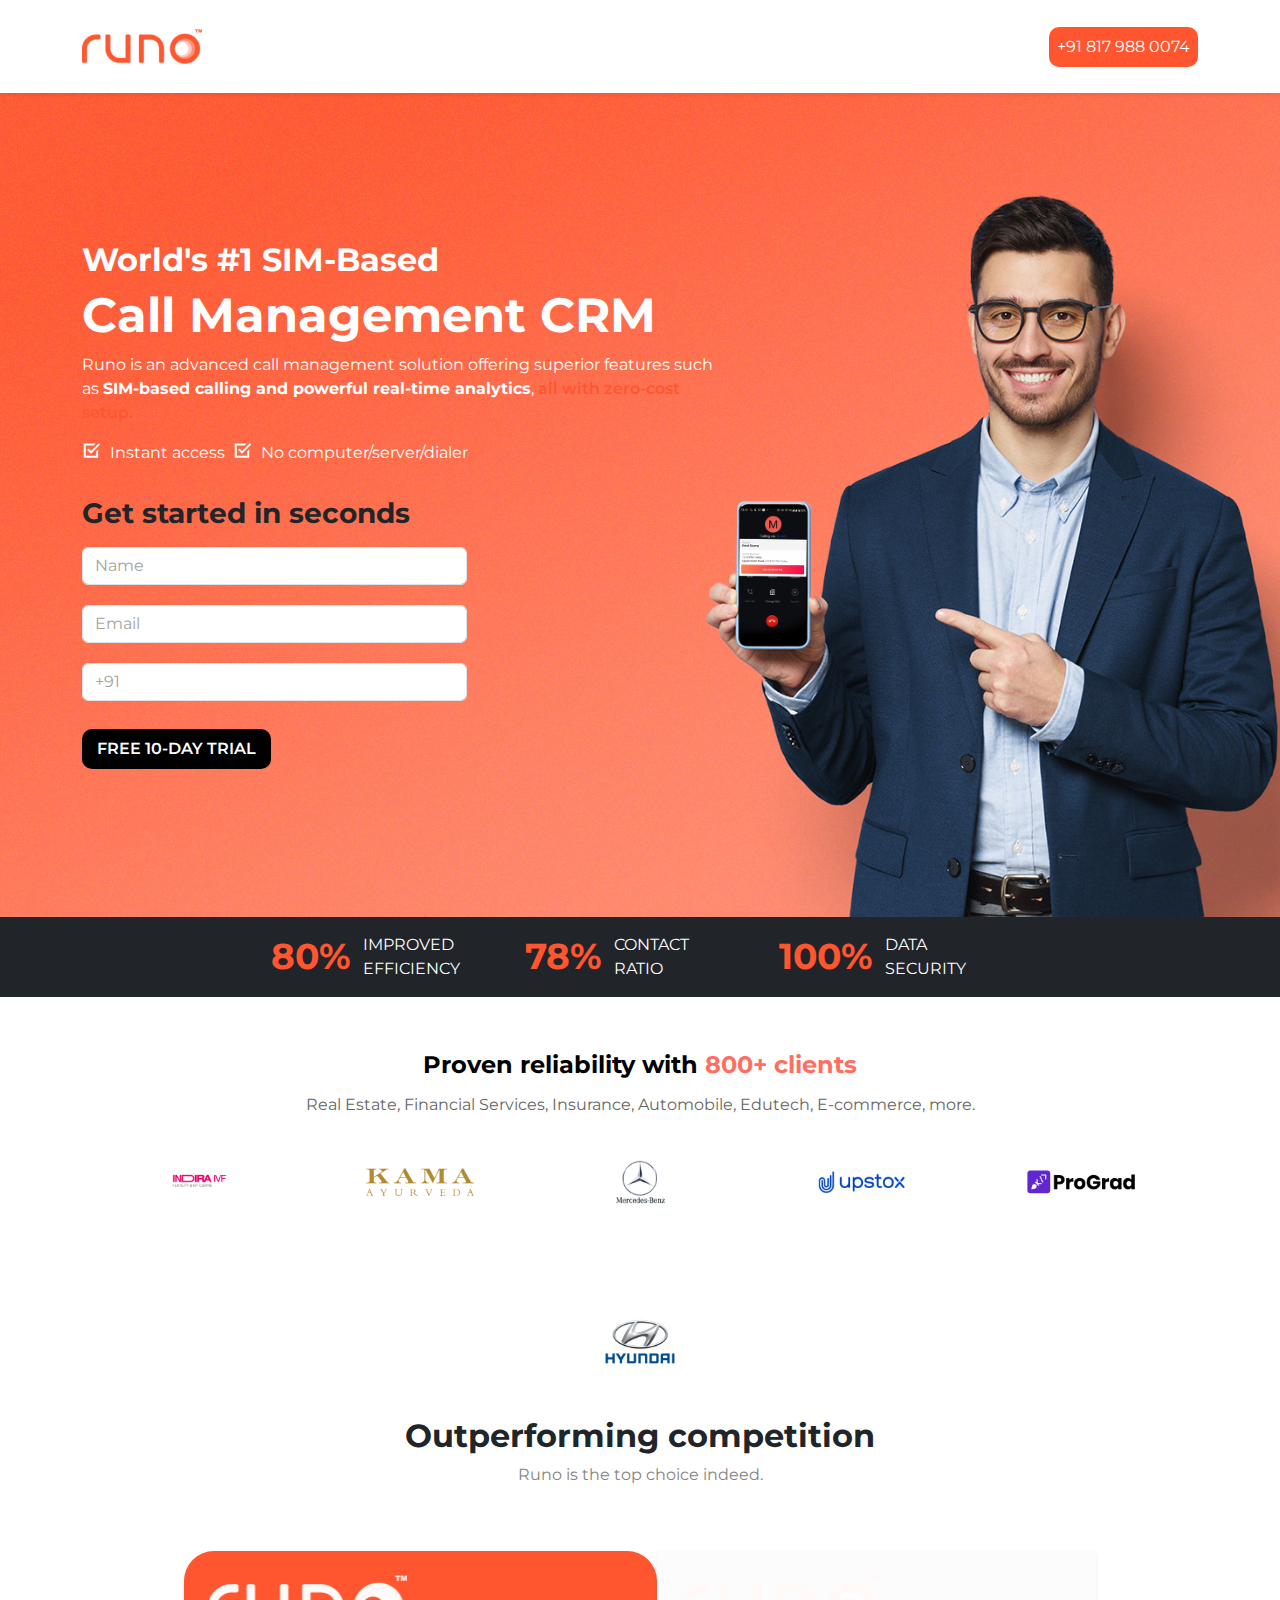
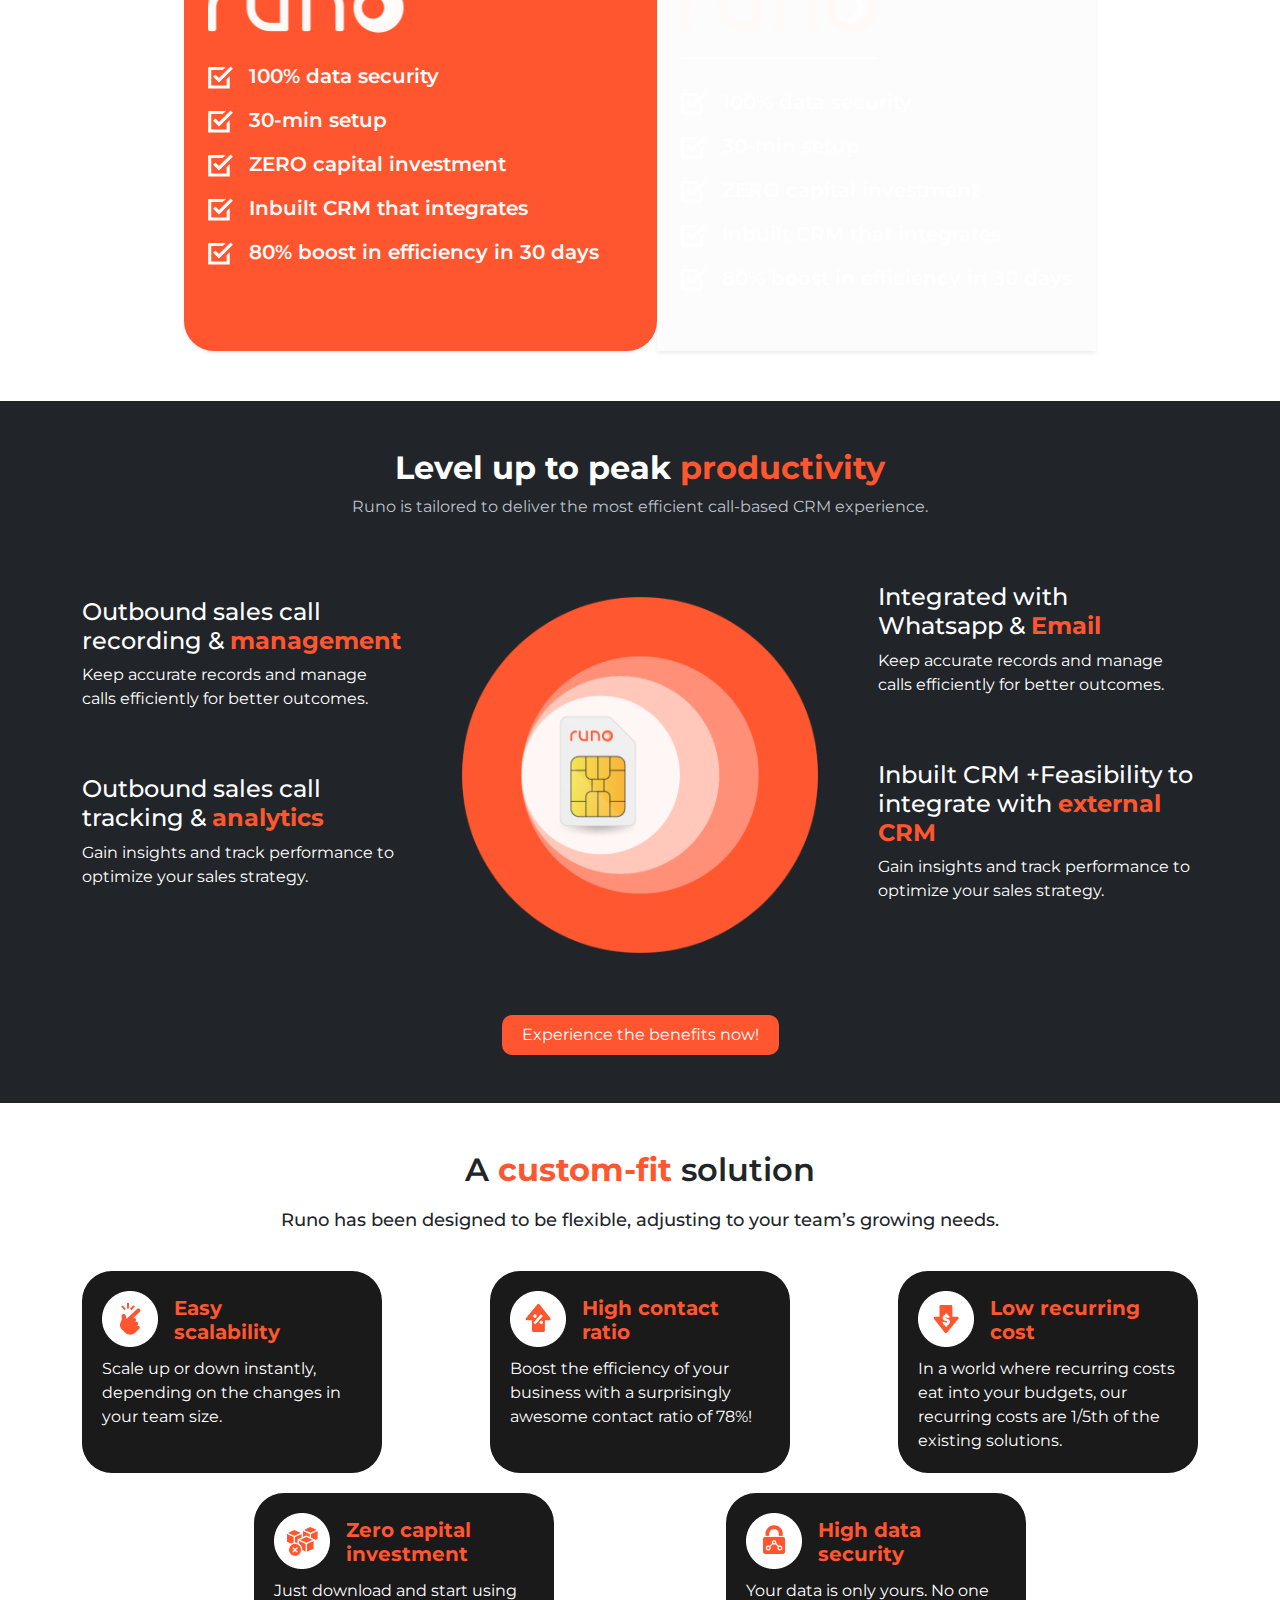
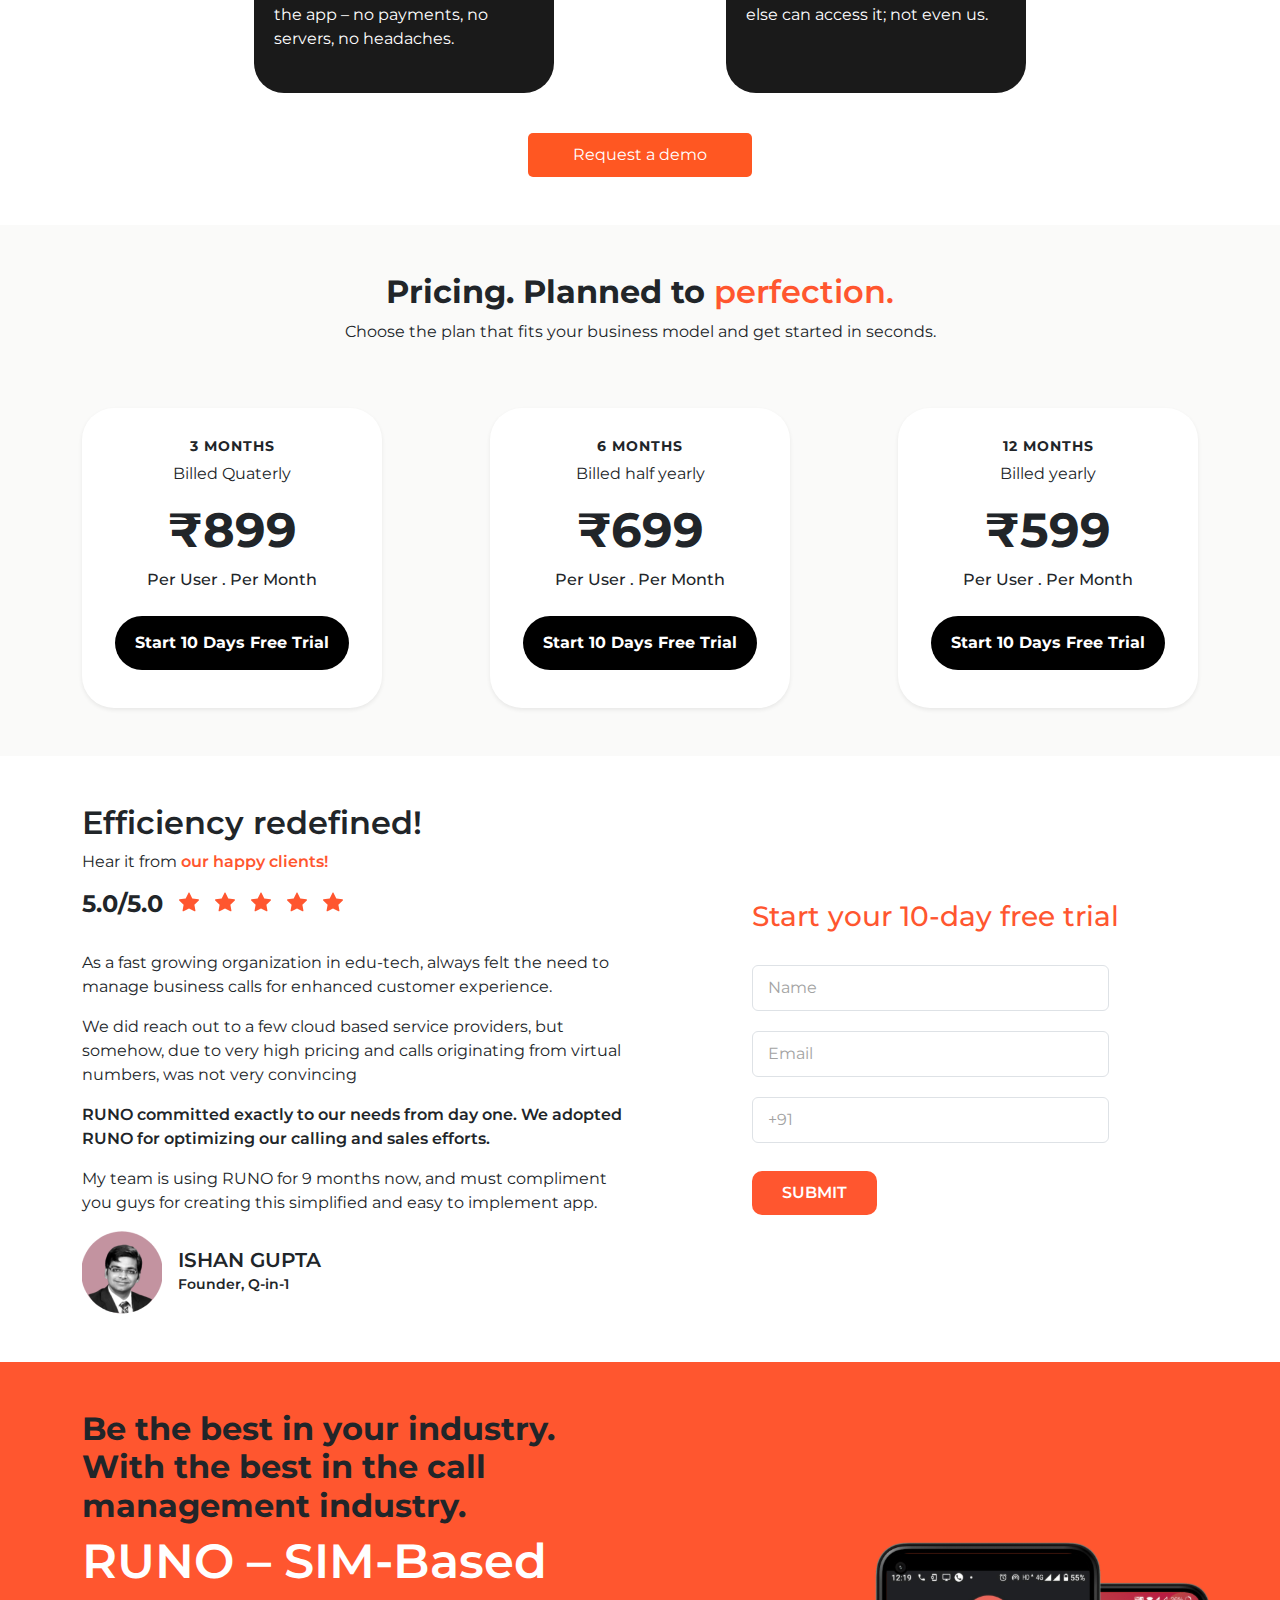
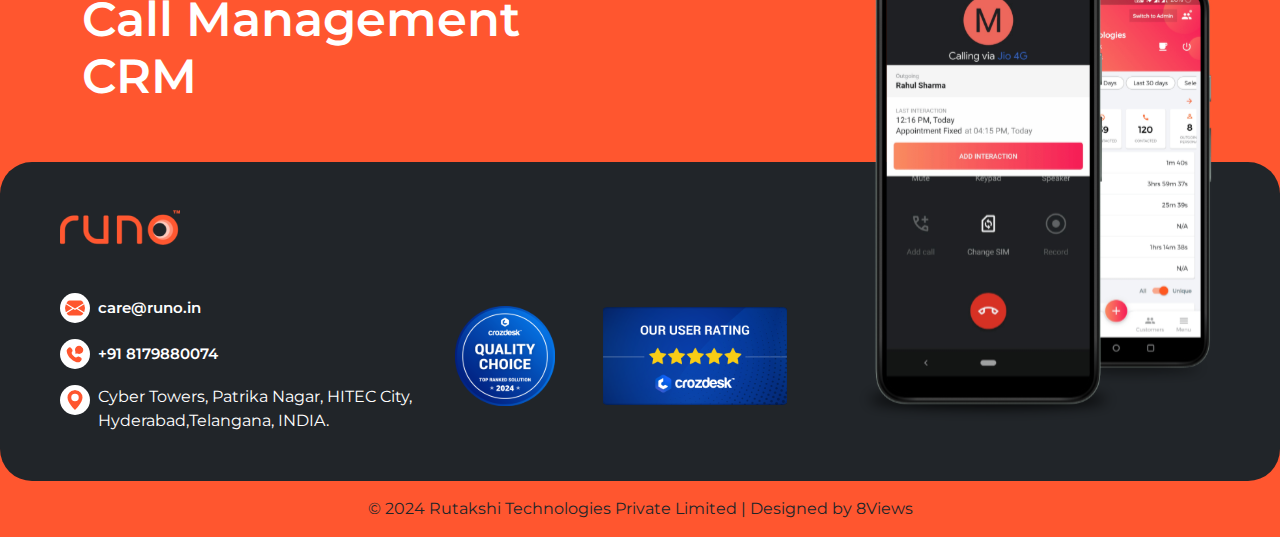
<file: Runo/index.html>
<!doctype html>
<html lang="en">

<head>
    <meta charset="utf-8">
    <meta name="viewport" content="width=device-width, initial-scale=1">
    <title>Runo</title>
    <link rel="stylesheet" href="assets/css/styles.css">
    <link href="https://cdn.jsdelivr.net/npm/bootstrap@5.3.3/dist/css/bootstrap.min.css" rel="stylesheet"
        integrity="sha384-QWTKZyjpPEjISv5WaRU9OFeRpok6YctnYmDr5pNlyT2bRjXh0JMhjY6hW+ALEwIH" crossorigin="anonymous">
    <link rel="preconnect" href="https://fonts.googleapis.com">
    <link rel="preconnect" href="https://fonts.gstatic.com" crossorigin>
    <link href="https://fonts.googleapis.com/css2?family=Montserrat:ital,wght@0,100..900;1,100..900&display=swap"
        rel="stylesheet">
    <link href="https://cdn.jsdelivr.net/npm/aos@2.3.1/dist/aos.css" rel="stylesheet">
    <link rel="preconnect" href="https://fonts.googleapis.com">
    <link rel="preconnect" href="https://fonts.gstatic.com" crossorigin>
    <link href="https://fonts.googleapis.com/css2?family=Inter:wght@100..900&display=swap" rel="stylesheet">
</head>

<body>
    <nav class="navbar navbar-expand-lg sticky-top bg-white shadow-sm">
        <div class="container my-3">
            <a class="navbar-brand" href="index.html"><img src="assets/img/Runo-logo.png" alt=""></a>
            <div class="" id="navbarNav">
                <ul class="navbar-nav ms-auto">
                    <li class="nav-item">
                        <a class="nav-link brand-number" href="tel:+91 817 988 0074">+91 817 988 0074</a>
                    </li>
                </ul>
            </div>
        </div>
    </nav>
    <section class="section-two">
        <div class="container py-5">
            <div class="row justify-content-center">
                <div class="col-lg-7 first-section">
                    <h2 class="sm-heading">World's #1 SIM-Based</h2>
                    <h1 class="large-heading">Call Management CRM</h1>
                    <p class="text-white">Runo is an advanced call management solution offering superior features such
                        as <strong class="fw-bold text-white">SIM-based calling and powerful real-time
                            analytics</strong>, <span class="zero-cost">all with zero-cost setup.</span></p>
                    <div class="d-flex checkbox">
                        <div class="d-flex align-items-baseline gap-2">
                            <svg xmlns="http://www.w3.org/2000/svg" xmlns:xlink="http://www.w3.org/1999/xlink"
                                fill="#FFFFFF" version="1.1" id="Layer_1" width="20px" height="15px"
                                viewBox="0 0 260 233" xml:space="preserve">
                                <path
                                    d="M194,133.48V199H34V39h119.25l32.09-32H2v224h224V101.57L194,133.48z M114.109,168.111l-60.048-60.048l22.627-22.627  l37.453,37.452L235.404,2.007L258,24.667L114.109,168.111z" />
                            </svg>
                            <p class="text-white">Instant access</p>
                        </div>
                        <div class="d-flex align-items-baseline gap-2">
                            <svg xmlns="http://www.w3.org/2000/svg" xmlns:xlink="http://www.w3.org/1999/xlink"
                                fill="#FFFFFF" version="1.1" id="Layer_1" width="20px" height="15px"
                                viewBox="0 0 260 233" xml:space="preserve">
                                <path
                                    d="M194,133.48V199H34V39h119.25l32.09-32H2v224h224V101.57L194,133.48z M114.109,168.111l-60.048-60.048l22.627-22.627  l37.453,37.452L235.404,2.007L258,24.667L114.109,168.111z" />
                            </svg>
                            <p class="text-white">No computer/server/dialer</p>
                        </div>
                    </div>
                    <form method="post" class="contact-form mt-3 d-lg-block d-none" id="myForm">

                        <h2 class="fw-bold mb-3">Get started in seconds</h2>

                        <input type="text" name="name" class="form-control" placeholder="Name">

                        <input type="email" name="email" class="form-control" placeholder="Email">

                        <input type="tel" name="phone" class="form-control" placeholder="+91">

                        <button type="submit" id="submit-btn" class="submitbtn mt-2">Free 10-day trial</button>

                    </form>
                </div>
                <div class="col-lg-5"></div>

            </div>
        </div>
    </section>
    <section class="third-section d-md-block d-none bg-dark">
        <div class="container p-3">
            <div class="col-lg-8 mx-auto">
                <div class="row justify-content-center">
                    <div class="col-lg-4">
                        <div class="d-flex align-items-center gap-1">
                            <h2 class="percent m-0">80%</h2>
                            <p class="text-uppercase text-white mb-0 ms-2">improved <br>efficiency</p>
                        </div>
                    </div>
                    <div class="col-lg-4">
                        <div class="d-flex align-items-center gap-1">
                            <h2 class="percent m-0">78%</h2>
                            <p class="text-uppercase text-white mb-0 ms-2">contact <br>ratio</p>
                        </div>
                    </div>
                    <div class="col-lg-4">
                        <div class="d-flex align-items-center gap-1">
                            <h2 class="percent m-0">100%</h2>
                            <p class="text-uppercase text-white mb-0 ms-2">data <br>security</p>
                        </div>
                    </div>
                </div>
            </div>
        </div>
        </div>
    </section>
    <section class="third-section d-block d-lg-none bg-dark">
        <div class="container">
            <div class="row">
                <div class="row ms-4">
                    <div class="col-6">
                        <div class="d-flex align-items-center gap-1">
                            <h2 class="percent m-0">80%</h2>
                            <p class="text-uppercase text-white mb-0 ms-2">improved <br>efficiency</p>
                        </div>
                    </div>
                </div>
                <div class="row justify-content-center">
                    <div class="col-6">
                        <div class="d-flex align-items-center gap-1">
                            <h2 class="percent m-0">78%</h2>
                            <p class="text-uppercase text-white mb-0 ms-2">contact <br>ratio</p>
                        </div>
                    </div>
                </div>
                <div class="row justify-content-end">
                    <div class="col-6">
                        <div class="d-flex align-items-center gap-1">
                            <h2 class="percent m-0">100%</h2>
                            <p class="text-uppercase text-white mb-0 ms-2">data <br>security</p>
                        </div>
                    </div>
                </div>
            </div>

        </div>

    </section>

    <section class="section-four">
        <div class="container client-section">
            <div class="title">Proven reliability with <span style="color: #ff6f61;">800+ clients</span></div>
            <div class="subtitle">Real Estate, Financial Services, Insurance, Automobile, Edutech, E-commerce, more.
            </div>
            <div class="clients d-flex justify-content-center align-items-center flex-wrap">
                <img src="assets/img/indira.svg" alt="Indira IVF">
                <img src="assets/img/kama.svg" alt="Kama Ayurveda">
                <img src="assets/img/mercedes-benz.svg" alt="Mercedes-Benz">
                <img src="assets/img/upstox.svg" alt="Upstox">
                <img src="assets/img/prograd.svg" alt="ProGrad">
                <img src="assets/img/hyundai.svg" alt="Hyundai">
            </div>
            <h2 class="text-center mt-5 fw-bold">Outperforming competition</h2>
            <p class="text-center pb-5" style="color:#838383;">Runo is the top choice indeed.</p>
            <div class="d-flex justify-content-center flex-wrap">
                <div class="runo-card shadow-sm  p-4">
                    <div class="text-start">
                        <img src="assets/img/runo-card-log.png" alt="">
                    </div>
                    <div class="horizontal-line-2 my-4"></div>
                    <div class="multiple-checkboxes">
                        <div class="d-flex align-items-baseline text-white gap-3">
                            <div class="pt-1">
                                <svg xmlns="http://www.w3.org/2000/svg" xmlns:xlink="http://www.w3.org/1999/xlink"
                                    fill="#FFFFFF" version="1.1" id="Layer_1" width="25px" height="25px"
                                    viewBox="0 0 260 233" xml:space="preserve">
                                    <path
                                        d="M194,133.48V199H34V39h119.25l32.09-32H2v224h224V101.57L194,133.48z M114.109,168.111l-60.048-60.048l22.627-22.627  l37.453,37.452L235.404,2.007L258,24.667L114.109,168.111z">
                                    </path>
                                </svg>
                            </div>
                            <p class="text-white fw-semibold p-0 m-0">
                                100% data security
                            </p>
                        </div>
                        <div class="d-flex align-items-baseline text-white gap-3">
                            <div class="pt-1">
                                <svg xmlns="http://www.w3.org/2000/svg" xmlns:xlink="http://www.w3.org/1999/xlink"
                                    fill="#FFFFFF" version="1.1" id="Layer_1" width="25px" height="25px"
                                    viewBox="0 0 260 233" xml:space="preserve">
                                    <path
                                        d="M194,133.48V199H34V39h119.25l32.09-32H2v224h224V101.57L194,133.48z M114.109,168.111l-60.048-60.048l22.627-22.627  l37.453,37.452L235.404,2.007L258,24.667L114.109,168.111z">
                                    </path>
                                </svg>
                            </div>
                            <p class="text-white fw-semibold p-0 m-0">
                                30-min setup
                            </p>
                        </div>
                        <div class="d-flex align-items-baseline text-white gap-3">
                            <div class="pt-1">
                                <svg xmlns="http://www.w3.org/2000/svg" xmlns:xlink="http://www.w3.org/1999/xlink"
                                    fill="#FFFFFF" version="1.1" id="Layer_1" width="25px" height="25px"
                                    viewBox="0 0 260 233" xml:space="preserve">
                                    <path
                                        d="M194,133.48V199H34V39h119.25l32.09-32H2v224h224V101.57L194,133.48z M114.109,168.111l-60.048-60.048l22.627-22.627  l37.453,37.452L235.404,2.007L258,24.667L114.109,168.111z">
                                    </path>
                                </svg>
                            </div>
                            <p class="text-white fw-semibold p-0 m-0">
                                ZERO capital investment
                            </p>
                        </div>
                        <div class="d-flex align-items-baseline text-white gap-3">
                            <div class="pt-1">
                                <svg xmlns="http://www.w3.org/2000/svg" xmlns:xlink="http://www.w3.org/1999/xlink"
                                    fill="#FFFFFF" version="1.1" id="Layer_1" width="25px" height="25px"
                                    viewBox="0 0 260 233" xml:space="preserve">
                                    <path
                                        d="M194,133.48V199H34V39h119.25l32.09-32H2v224h224V101.57L194,133.48z M114.109,168.111l-60.048-60.048l22.627-22.627  l37.453,37.452L235.404,2.007L258,24.667L114.109,168.111z">
                                    </path>
                                </svg>
                            </div>
                            <div class="content">
                            <p class="text-white fw-semibold p-0 m-0">
                                Inbuilt CRM that integrates
                                
                            </p>
                        </div>
                    </div>
                    <div class="d-flex align-items-baseline text-white gap-3">
                        <div class="pt-1">
                            <svg xmlns="http://www.w3.org/2000/svg" xmlns:xlink="http://www.w3.org/1999/xlink"
                                fill="#FFFFFF" version="1.1" id="Layer_1" width="25px" height="25px"
                                viewBox="0 0 260 233" xml:space="preserve">
                                <path
                                    d="M194,133.48V199H34V39h119.25l32.09-32H2v224h224V101.57L194,133.48z M114.109,168.111l-60.048-60.048l22.627-22.627  l37.453,37.452L235.404,2.007L258,24.667L114.109,168.111z">
                                </path>
                            </svg>
                        </div>
                        <p class="text-white fw-semibold p-0 m-0">
                            80% boost in efficiency in 30 days
                        </p>
                    </div>
                </div>
            </div>
            <div class="runo-card-2 shadow-sm  p-4">
                <div class="text-start">
                    <img src="assets/img/runo-card-log.png" alt="">
                </div>
                <div class="horizontal-line my-4"></div>
                <div class="multiple-checkboxes">
                    <div class="d-flex align-items-baseline text-white gap-3">
                        <div class="pt-1">
                            <svg xmlns="http://www.w3.org/2000/svg" xmlns:xlink="http://www.w3.org/1999/xlink"
                                fill="#FFFFFF" version="1.1" id="Layer_1" width="25px" height="25px"
                                viewBox="0 0 260 233" xml:space="preserve">
                                <path
                                    d="M194,133.48V199H34V39h119.25l32.09-32H2v224h224V101.57L194,133.48z M114.109,168.111l-60.048-60.048l22.627-22.627  l37.453,37.452L235.404,2.007L258,24.667L114.109,168.111z">
                                </path>
                            </svg>
                        </div>
                        <p class="text-white fw-semibold p-0 m-0">
                            100% data security
                        </p>
                    </div>
                    <div class="d-flex align-items-baseline text-white gap-3">
                        <div class="pt-1">
                            <svg xmlns="http://www.w3.org/2000/svg" xmlns:xlink="http://www.w3.org/1999/xlink"
                                fill="#FFFFFF" version="1.1" id="Layer_1" width="25px" height="25px"
                                viewBox="0 0 260 233" xml:space="preserve">
                                <path
                                    d="M194,133.48V199H34V39h119.25l32.09-32H2v224h224V101.57L194,133.48z M114.109,168.111l-60.048-60.048l22.627-22.627  l37.453,37.452L235.404,2.007L258,24.667L114.109,168.111z">
                                </path>
                            </svg>
                        </div>
                        <p class="text-white fw-semibold p-0 m-0">
                            30-min setup
                        </p>
                    </div>
                    <div class="d-flex align-items-baseline text-white gap-3">
                        <div class="pt-1">
                            <svg xmlns="http://www.w3.org/2000/svg" xmlns:xlink="http://www.w3.org/1999/xlink"
                                fill="#FFFFFF" version="1.1" id="Layer_1" width="25px" height="25px"
                                viewBox="0 0 260 233" xml:space="preserve">
                                <path
                                    d="M194,133.48V199H34V39h119.25l32.09-32H2v224h224V101.57L194,133.48z M114.109,168.111l-60.048-60.048l22.627-22.627  l37.453,37.452L235.404,2.007L258,24.667L114.109,168.111z">
                                </path>
                            </svg>
                        </div>
                        <p class="text-white fw-semibold p-0 m-0">
                            ZERO capital investment
                        </p>
                    </div>
                    <div class="d-flex align-items-baseline text-white gap-3">
                        <div class="pt-1">
                            <svg xmlns="http://www.w3.org/2000/svg" xmlns:xlink="http://www.w3.org/1999/xlink"
                                fill="#FFFFFF" version="1.1" id="Layer_1" width="25px" height="25px"
                                viewBox="0 0 260 233" xml:space="preserve">
                                <path
                                    d="M194,133.48V199H34V39h119.25l32.09-32H2v224h224V101.57L194,133.48z M114.109,168.111l-60.048-60.048l22.627-22.627  l37.453,37.452L235.404,2.007L258,24.667L114.109,168.111z">
                                </path>
                            </svg>
                        </div>
                        <div class="content">
                        <p class="text-white fw-semibold p-0 m-0">
                            Inbuilt CRM that integrates
                            
                        </p>
                    </div>
                </div>
                <div class="d-flex align-items-baseline text-white gap-3">
                    <div class="pt-1">
                        <svg xmlns="http://www.w3.org/2000/svg" xmlns:xlink="http://www.w3.org/1999/xlink"
                            fill="#FFFFFF" version="1.1" id="Layer_1" width="25px" height="25px"
                            viewBox="0 0 260 233" xml:space="preserve">
                            <path
                                d="M194,133.48V199H34V39h119.25l32.09-32H2v224h224V101.57L194,133.48z M114.109,168.111l-60.048-60.048l22.627-22.627  l37.453,37.452L235.404,2.007L258,24.667L114.109,168.111z">
                            </path>
                        </svg>
                    </div>
                    <p class="text-white fw-semibold p-0 m-0">
                        80% boost in efficiency in 30 days
                    </p>
                </div>
            </div>
        </div>
        </div>
    </section>
    <section class="section-three bg-dark">
        <div class="container py-5">
            <h2 class="text-center">
                Level up to peak <span class="productivity fw-bold">productivity</span>
            </h2>
            <p class="sm-text text-center">Runo is tailored to deliver the most efficient call-based CRM experience.</p>
            <div class="row justify-content-center align-items-center py-lg-5 py-md-3 py-3">
                <div class="col-lg-4 pe-md-3 pe-xl-5">
                    <div class="sec-thre-con pb-5">
                        <h4 class="text-white">Outbound sales call <br> recording & <span
                                class="brand-span fw-bold">management</span></h4>
                        <p class="text-white">Keep accurate records and manage calls efficiently for better outcomes.
                        </p>
                    </div>
                    <div class="sec-thre-con pb-5">
                        <h4 class="text-white">Outbound sales call <br> tracking & <span
                                class="brand-span fw-bold">analytics</span></h4>
                        <p class="text-white">Gain insights and track performance to optimize your sales strategy.</p>
                    </div>
                </div>
                <div class="col-lg-4 text-center">
                    <img src="assets/img/runo-sim.png" alt="" class="runo-sim w-lg-100 w-100">

                </div>
                <div class="col-lg-4 ps-md-3 ps-xl-5 ps-0 pt-md-0 pt-5">

                    <div class="sec-thre-con pb-5">
                        <h4 class="text-white">Integrated with<br> Whatsapp & <span
                                class="brand-span fw-bold">Email</span></h4>
                        <p class="text-white">Keep accurate records and manage calls efficiently for better outcomes.
                        </p>
                    </div>
                    <div class="sec-thre-con pb-lg-5 pb-md-3 pb-3">
                        <h4 class="text-white">Inbuilt CRM +Feasibility to<br class="d-none d-xl-block"> integrate with
                            <span class="brand-span fw-bold">external CRM</span>
                        </h4>
                        <p class="text-white">Gain insights and track performance to optimize your sales strategy.</p>
                    </div>
                </div>
            </div>
            <button class="benefits-button d-block mx-auto" data-bs-toggle="modal"
                data-bs-target="#exampleModal">Experience the benefits now!</button>


        </div>
    </section>
    <section class="fourth-section">
        <div class="container py-5">
            <h2 class="custom-fit-title">A <span class="productivity fw-bold">custom-fit</span> solution</h2>
            <h2 class="custom-fit-subtitle">Runo has been designed to be flexible, adjusting to your team’s growing
                needs.</h2>
            <div class="d-flex features justify-content-center justify-content-lg-between gap-lg-0 gap-md-4 flex-wrap">
                <div class="feature-box">
                    <div class="d-flex align-items-center gap-3">
                        <div class="feature-icon"><img src="assets/img/thums-up.png" alt=""></div>
                        <h4 class="feature-title">Easy <br> scalability</h4>
                    </div>

                    <div class="feature-description">Scale up or down instantly, depending on the changes in your team
                        size.</div>
                </div>

                <div class="feature-box">
                    <div class="d-flex align-items-center gap-3">
                        <div class="feature-icon"><img src="assets/img/upper-arrow.png" alt=""></div>
                        <h4 class="feature-title">High contact<br>ratio</h4>
                    </div>
                    <div class="feature-description">Boost the efficiency of your business with a surprisingly awesome
                        contact ratio of 78%!</div>
                </div>
                <div class="feature-box">
                    <div class="d-flex align-items-center gap-3">
                        <div class="feature-icon"><img src="assets/img/down-arrowq.png" alt=""></div>
                        <h4 class="feature-title">Low recurring<br>cost</h4>
                    </div>
                    <div class="feature-description">In a world where recurring costs eat into your budgets, our
                        recurring costs are 1/5th of the existing solutions.</div>
                </div>
            </div>
            <div class="d-flex flex-wrap justify-content-evenly">

                <div class="feature-box">
                    <div class="d-flex align-items-center gap-3">
                        <div class="feature-icon"><img src="assets/img/cubes.png" alt=""></div>
                        <h4 class="feature-title">Zero capital<br>investment</h4>
                    </div>
                    <div class="feature-description">Just download and start using the app – no payments, no servers, no
                        headaches.</div>
                </div>

                <div class="feature-box">
                    <div class="d-flex align-items-center gap-3">
                        <div class="feature-icon"><img src="assets/img/security.png" alt=""></div>
                        <h4 class="feature-title">High data<br>security</h4>
                    </div>
                    <div class="feature-description">Your data is only yours. No one else can access it; not even us.
                    </div>
                </div>

            </div>
            <button class="request-demo-btn d-block mx-auto" data-bs-toggle="modal"
                data-bs-target="#exampleModal">Request a demo</button>
        </div>
    </section>
    <section class="fifth-section">
        <div class="container py-5">
            <h2 class="text-center fw-bold">
                Pricing. Planned to <span class="productivity">perfection.</span>
            </h2>
            <p class="text-center pb-5">Choose the plan that fits your business model and get started in seconds.</p>
            <div class="d-flex justify-content-lg-between justify-content-center price-cards gap-4">
                <div class="price-box text-center shadow-sm rounded-5">
                    <h4 class="duration text-uppercase">3 Months</h4>
                    <p class="bill">Billed Quaterly</p>
                    <h2 class="fw-bold price">₹899</h2>
                    <p class="fw-medium mb-4">Per User . Per Month</p>
                    <button class="card-btn text-white fw-bold" data-bs-toggle="modal"
                        data-bs-target="#exampleModal">Start 10 Days Free Trial</button>
                </div>
                <div class="price-box text-center shadow-sm rounded-5">
                    <h4 class="duration text-uppercase">6 Months</h4>
                    <p class="bill">Billed half yearly</p>
                    <h2 class="fw-bold price">₹699</h2>
                    <p class="fw-medium mb-4">Per User . Per Month</p>
                    <button class="card-btn text-white fw-bold" data-bs-toggle="modal"
                        data-bs-target="#exampleModal">Start 10 Days Free Trial</button>
                </div>
                <div class="price-box text-center shadow-sm rounded-5">
                    <h4 class="duration text-uppercase">12 Months</h4>
                    <p class="bill">Billed yearly</p>
                    <h2 class="fw-bold price">₹599</h2>
                    <p class="fw-medium mb-4">Per User . Per Month</p>
                    <button class="card-btn text-white fw-bold" data-bs-toggle="modal"
                        data-bs-target="#exampleModal">Start 10 Days Free Trial</button>
                </div>
            </div>
        </div>
    </section>
    <section class="sixth-section">
        <div class="container py-5">
            <div class="row justify-content-center">
                <div class="col-lg-6">
                    <h2 class="efficiency">Efficiency redefined!</h2>
                    <p class="fw-normal mb-3">Hear it from <span class="fw-semibold" style="color:#FF562F;">our happy
                            clients!</span></p>
                    <div class="d-flex align-items-baseline star-row gap-3 mb-4">
                        <h4 class="fw-bold">5.0/5.0</h4>
                        <svg xmlns="http://www.w3.org/2000/svg" width="20" height="20" fill="#FF562F"
                            class="bi bi-star-fill" viewBox="0 0 16 16">
                            <path
                                d="M3.612 15.443c-.386.198-.824-.149-.746-.592l.83-4.73L.173 6.765c-.329-.314-.158-.888.283-.95l4.898-.696L7.538.792c.197-.39.73-.39.927 0l2.184 4.327 4.898.696c.441.062.612.636.282.95l-3.522 3.356.83 4.73c.078.443-.36.79-.746.592L8 13.187l-4.389 2.256z" />
                        </svg>
                        <svg xmlns="http://www.w3.org/2000/svg" width="20" height="20" fill="#FF562F"
                            class="bi bi-star-fill" viewBox="0 0 16 16">
                            <path
                                d="M3.612 15.443c-.386.198-.824-.149-.746-.592l.83-4.73L.173 6.765c-.329-.314-.158-.888.283-.95l4.898-.696L7.538.792c.197-.39.73-.39.927 0l2.184 4.327 4.898.696c.441.062.612.636.282.95l-3.522 3.356.83 4.73c.078.443-.36.79-.746.592L8 13.187l-4.389 2.256z" />
                        </svg>
                        <svg xmlns="http://www.w3.org/2000/svg" width="20" height="20" fill="#FF562F"
                            class="bi bi-star-fill" viewBox="0 0 16 16">
                            <path
                                d="M3.612 15.443c-.386.198-.824-.149-.746-.592l.83-4.73L.173 6.765c-.329-.314-.158-.888.283-.95l4.898-.696L7.538.792c.197-.39.73-.39.927 0l2.184 4.327 4.898.696c.441.062.612.636.282.95l-3.522 3.356.83 4.73c.078.443-.36.79-.746.592L8 13.187l-4.389 2.256z" />
                        </svg>
                        <svg xmlns="http://www.w3.org/2000/svg" width="20" height="20" fill="#FF562F"
                            class="bi bi-star-fill" viewBox="0 0 16 16">
                            <path
                                d="M3.612 15.443c-.386.198-.824-.149-.746-.592l.83-4.73L.173 6.765c-.329-.314-.158-.888.283-.95l4.898-.696L7.538.792c.197-.39.73-.39.927 0l2.184 4.327 4.898.696c.441.062.612.636.282.95l-3.522 3.356.83 4.73c.078.443-.36.79-.746.592L8 13.187l-4.389 2.256z" />
                        </svg>
                        <svg xmlns="http://www.w3.org/2000/svg" width="20" height="20" fill="#FF562F"
                            class="bi bi-star-fill" viewBox="0 0 16 16">
                            <path
                                d="M3.612 15.443c-.386.198-.824-.149-.746-.592l.83-4.73L.173 6.765c-.329-.314-.158-.888.283-.95l4.898-.696L7.538.792c.197-.39.73-.39.927 0l2.184 4.327 4.898.696c.441.062.612.636.282.95l-3.522 3.356.83 4.73c.078.443-.36.79-.746.592L8 13.187l-4.389 2.256z" />
                        </svg>
                    </div>
                    <p>
                        As a fast growing organization in edu-tech, always felt the need to
                        manage business calls for enhanced customer experience.
                    </p>
                    <p>
                        We did reach out to a few cloud based service providers, but somehow,
                        due to very high pricing and calls originating from virtual numbers, was
                        not very convincing
                    </p>
                    <p class="fw-semibold">
                        RUNO committed exactly to our needs from day one. We adopted RUNO
                        for optimizing our calling and sales efforts.

                    </p>
                    <p>
                        My team is using RUNO for 9 months now, and must compliment you
                        guys for creating this simplified and easy to implement app.
                    </p>
                    <div class="d-flex align-items-center founder-feild gap-3">
                        <img src="assets/img/founder.png" alt="">
                        <div class="founder-name">
                            <h4 class="fw-semibold m-0 p-0" style="font-size: 20px;">ISHAN GUPTA</h4>
                            <small class="fw-semibold">Founder, Q-in-1</small>
                        </div>
                    </div>
                </div>
                <div class="col-lg-6 mt-5">
                    <form class="last-form">
                        <h2 class="pt-lg-5 pt-md-3 pb-md-4 pb-3">Start your 10-day free trial</h2>
                        <input type="text" name="name" class="form-control" placeholder="Name">

                        <input type="email" name="email" class="form-control" placeholder="Email">

                        <input type="tel" name="phone" class="form-control" placeholder="+91">

                        <button type="submit" id="submit-btn" class="submitbutton mt-2">Submit</button>

                    </form>
                </div>
            </div>
        </div>
    </section>
    <section class="footer-sec">
        <div class="container py-5">
            <div class="col-lg-6">
                <h2 class="fw-bold">
                    Be the best in your industry.
                    With the best in the call management industry.
                </h2>
                <h2 class="fw-semibold text-white" style="font-size:48px !important">
                    RUNO – SIM-Based
                    Call Management CRM
                </h2>
            </div>
        </div>
        <div class="container phone-sec bg-dark rounded-5 position-relative">
            <div class="row p-5 position-relative">
                <div class="col-lg-4">
                    <img src="assets/img/Runo-logo.png" class="mb-5" alt="">
                    <div class="d-flex align-items-center gap-2 mb-3">
                        <svg xmlns="http://www.w3.org/2000/svg" width="30" height="30" fill="#FF562F"
                            class="bi bi-envelope-fill" viewBox="0 0 16 16">
                            <path
                                d="M.05 3.555A2 2 0 0 1 2 2h12a2 2 0 0 1 1.95 1.555L8 8.414zM0 4.697v7.104l5.803-3.558zM6.761 8.83l-6.57 4.027A2 2 0 0 0 2 14h12a2 2 0 0 0 1.808-1.144l-6.57-4.027L8 9.586zm3.436-.586L16 11.801V4.697z" />
                        </svg>
                        <a href="mailto:care@runo.in" class="runo-details fw-semibold text-decoration-none text-white"
                            style="font-size:15px !important">care@runo.in</a>
                    </div>
                    <div class="d-flex align-items-center gap-2 mb-3">
                        <img src="assets/img/call-chat-svgrepo-com.svg" height="30px" width="30px" class="phone" alt="">
                        <a href="tel:+91 8179880074" class="runo-details fw-semibold text-decoration-none text-white"
                            style="font-size:15px !important">+91 8179880074</a>
                    </div>
                    <div class="d-flex align-items-start gap-2">
                        <div class="">
                            <svg xmlns="http://www.w3.org/2000/svg" width="30" height="30" fill="#FF562F"
                                class="bi bi-geo-alt-fill" viewBox="0 0 16 16">
                                <path
                                    d="M8 16s6-5.686 6-10A6 6 0 0 0 2 6c0 4.314 6 10 6 10m0-7a3 3 0 1 1 0-6 3 3 0 0 1 0 6" />
                            </svg>
                        </div>
                        <p class="p-0 m-0 text-white fw-normal">Cyber Towers, Patrika Nagar, HITEC City,
                            Hyderabad,Telangana, INDIA.
                        </p>

                    </div>
                </div>
                <div class="col-lg-4">
                    <div class="d-flex gap-5 pt-5">
                        <img src="assets/img/crozdesk-quality-choice-badge.svg" class="mt-5" alt="">
                        <img src="assets/img/five-star.svg" class="mt-5" alt="">
                    </div>
                </div>
                <div class="col-lg-4 position-relative">
                    <div class="runo-phn">
                        <img src="assets/img/runo-phn.svg" class="w-100" alt="">
                    </div>
                </div>
            </div>
        </div>
        <p class="text-center fw-normal py-3 m-0">© 2024 Rutakshi Technologies Private Limited | Designed by 8Views</p>
    </section>
    <!-- Modal -->
    <div class="modal fade" id="exampleModal" tabindex="-1" aria-labelledby="exampleModalLabel" aria-hidden="true">
        <div class="modal-dialog modal-dialog-centered">
            <div class="modal-content">
                <div class="modal-header">
                    <h1 class="modal-title fs-5" id="exampleModalLabel">Get started in seconds</h1>
                    <button type="button" class="btn-close" data-bs-dismiss="modal" aria-label="Close"></button>
                </div>
                <div class="modal-body">
                    <form method="post" class="modal-form mt-3" id="myForm">

                        <input type="text" name="name" class="form-control" placeholder="Name">

                        <input type="email" name="email" class="form-control" placeholder="Email">

                        <input type="tel" name="phone" class="form-control" placeholder="+91">

                        <button type="submit" id="submit-btn" class="submitbtn mt-2 d-block mx-auto">Free 10-day
                            trial</button>

                    </form>
                </div>
            </div>
        </div>
    </div>
    <script src="https://cdn.jsdelivr.net/npm/bootstrap@5.3.3/dist/js/bootstrap.bundle.min.js"
        integrity="sha384-YvpcrYf0tY3lHB60NNkmXc5s9fDVZLESaAA55NDzOxhy9GkcIdslK1eN7N6jIeHz"
        crossorigin="anonymous"></script>
    <script src="https://code.jquery.com/jquery-3.5.1.slim.min.js"></script>
    <script src="https://cdn.jsdelivr.net/npm/aos@2.3.1/dist/aos.js"></script>
    <script>
        AOS.init({
            duration: 1500, // global duration for all animations
            easing: 'ease-in-out' // smooth easing for animations
        });
    </script>
</body>

</html>
</file>
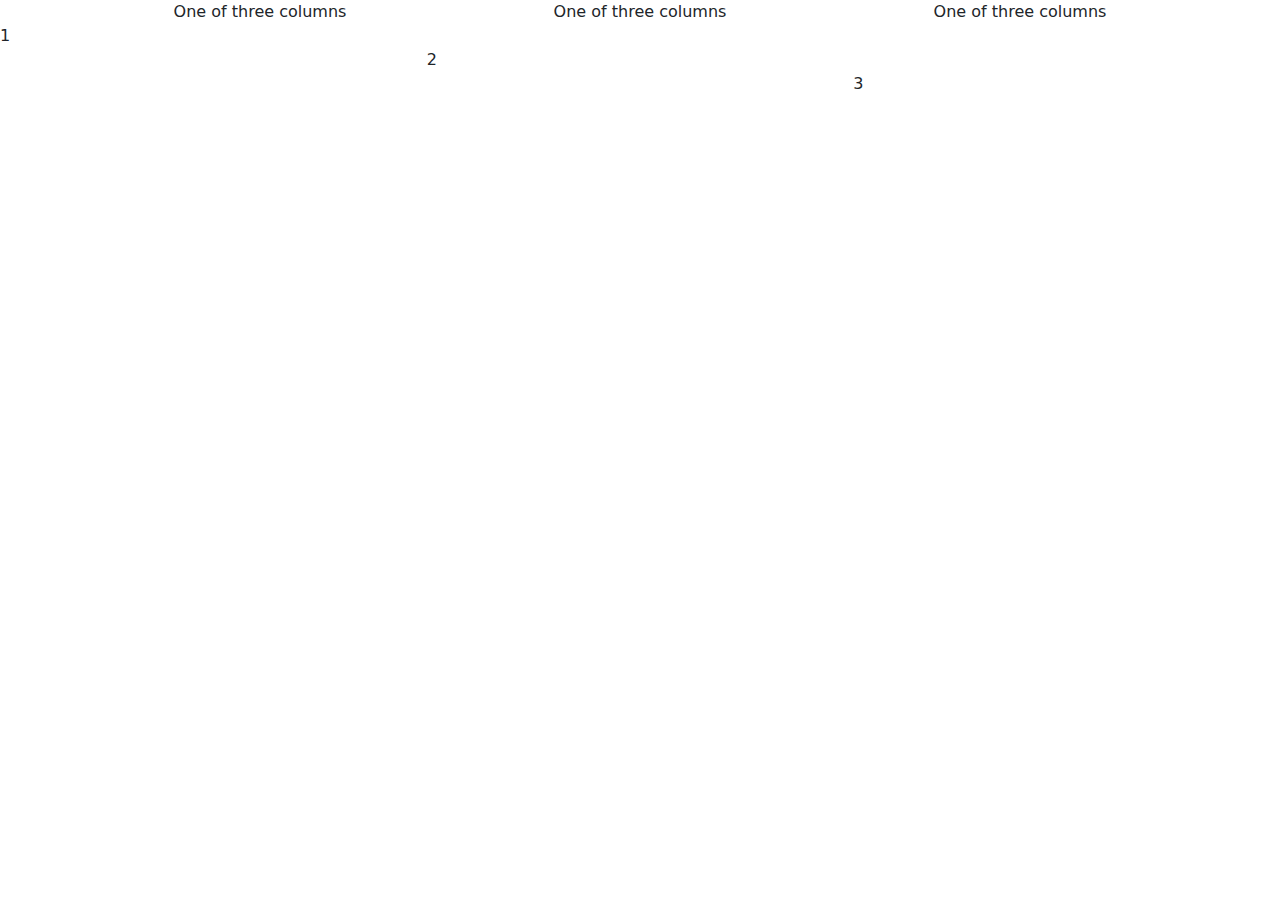
<file: Runo/flex.html>
<!DOCTYPE html>
<html lang="en">
<head>
    <meta charset="UTF-8">
    <meta name="viewport" content="width=device-width, initial-scale=1.0">
    <title>Custom Fit Solution</title>
    <link href="https://cdn.jsdelivr.net/npm/bootstrap@5.3.3/dist/css/bootstrap.min.css" rel="stylesheet"
    integrity="sha384-QWTKZyjpPEjISv5WaRU9OFeRpok6YctnYmDr5pNlyT2bRjXh0JMhjY6hW+ALEwIH" crossorigin="anonymous">
    
       
</head>
<body>

    <div class="container text-center">
        <div class="row">
          <div class="col align-self-start">
            One of three columns
          </div>
          <div class="col align-self-center">
            One of three columns
          </div>
          <div class="col align-self-end">
            One of three columns
          </div>
        </div>
      </div>



      <div class="row">
          <div class="row">
              <div class="col-4">1</div>
          </div>
          <div class="row justify-content-center">
            <div class="col-4">2</div>
        </div>
        <div class="row justify-content-end">
            <div class="col-4">3</div>
        </div>
      </div>

<script src="https://code.jquery.com/jquery-3.5.1.slim.min.js"></script>
<script src="https://cdn.jsdelivr.net/npm/@popperjs/core@2.9.3/dist/umd/popper.min.js"></script>
<script src="https://cdn.jsdelivr.net/npm/bootstrap@5.3.3/dist/js/bootstrap.bundle.min.js"
integrity="sha384-YvpcrYf0tY3lHB60NNkmXc5s9fDVZLESaAA55NDzOxhy9GkcIdslK1eN7N6jIeHz"
crossorigin="anonymous"></script>
</body>
</html>
</file>
<file: Runo/assets/css/styles.css>
body{
    overflow-x: hidden;
    font-family: "Montserrat" !important;
}
.brand-number{
    padding: 8px 15px;
    background-color:#FF562F !important;
    text-decoration: none;
    color: white !important;
    font-weight: 700;
    font-family: "Montserrat";
    border-radius: 10px !important;
}
.section-two{
    background-image: url("../img/banner-img.png");
    width: 100%;
    background-repeat: no-repeat;
    background-size: cover;
    background-position: center;
    padding-top: 100px;
    padding-bottom: 100px;
}
.runo-card{
    background-color: #FF562F;
    width: 473px;
    min-height: 400px;
    border-radius: 30px;
}
.runo-card-2{
    color: #838383;
    background-color: #FCFCFC;
}
.horizontal-line{
    width: 50%;
    border: 1px solid white !important;
    color: white !important;

}
.multiple-checkboxes{
    display: flex;
    flex-direction: column;
    gap: 10px;
    font-size: 20px;
}

.sm-heading{
    font-size: 32px;
    color: white;
    font-weight: 700;
}
.large-heading{
    font-size: 48px;
    color: white;
    font-weight: 700;
    font-style: 32px; 
}
.zero-cost{
    color: #FF562F;
    font-weight: 600;
}
.contact-form h2{
    font-size: 28px;
    display: flex !important;
    flex-direction: column !important;
}
input{
    margin-bottom: 20px !important;
}
input::placeholder{
    color:#A3A3A3 !important;
    font-weight: 400 !important;
}
.form-control{
    width: 60% !important;
}
.submitbtn{
    padding: 8px 15px;
    background-color: black;
    color: white;
    text-transform: uppercase;
    border: none;
    border-radius: 10px;
    font-weight: 600;
}
.submitbtn:hover{
    transition: 1s;
    background-color: white;
    color: #FF562F;
    border: 1px solid #FF562F;
}
.percent{
    font-size: 36px;
    font-weight: 700;
    color: #FF562F;
}

.productivity{
    color: #FF562F;
    font-style: 32px;
    font-weight: 600;
}
.section-three h2{
    color: white;
    font-weight: 700;
    font-size: 32px;
}
.sm-text{
    color: #BDC1CA;
}
.brand-span{
    color:#FF562F;
    font-style: 20px;
}
.benefits-button{
    padding: 8px 20px;
    color:white;
    background-color: #FF562F;
    border: none;
    border-radius: 10px;
}
.benefits-button:hover{
    background-color: transparent;
    color: #FF562F;
    transition: 1s;
    border: 1px solid #FF562F; 
}
.checkbox{
    gap:0.5rem !important;
}
.custom-fit-container {
    text-align: center;
    padding: 40px;
}
.custom-fit-title {
    font-size: 32px;
    text-align: center;
    margin-bottom: 20px;
    font-weight: 600;
}
.custom-fit-subtitle {
    font-size: 18px;
    margin-bottom: 40px;
    text-align: center;
}
.feature-box {
    background-color: #1a1a1a  !important;
    color: white;
    border-radius: 30px;
    padding: 20px;
    margin-bottom: 20px;
    min-height: 200px;
    width: 300px;
}
.feature-icon {
    font-size: 24px;
    margin-bottom: 10px;
}
.request-demo-btn {
    background-color: #ff5722 !important;
    color: white;
    border: none;
    padding: 10px 20px;
    border-radius: 5px;
    font-size: 16px;
    margin-top: 20px;
    width: 20%  !important;
}
.feature-title{
    color:#FF562F;
    font-weight: 700;
    font-size: 20px !important;

}
.fifth-section{
    background-color: #FAFAF9;
}
.price-box{
    background-color: white !important;
    padding: 30px;
    min-height: 300px;
    width: 300px;
    transition: .6s;
}
.duration{
    font-size:14px !important;
    letter-spacing: 1px;
    font-weight: 700;
}
.bill{
    font-style: 14px;
    font-weight: 400 !important;
}
.price{
    font-size: 48px;
}
.card-btn{
    padding: 15px 20px;
    border: none;
    border-radius: 30px;
    background-color: black;

}
.price-box:hover{
    transform: scale(1.05) translateY(-10px);
    box-shadow: 0 8px 16px rgba(0, 0, 0, .2);
    background-color: #FF562F !important;
    color: white;
}
.price-box:hover .card-btn{
    background-color: white;
    color: #FF562F !important;
}
.efficiency{
    font-size: 32px;
    font-weight: 600;
}
.last-form h2{
    color:#FF562F;
    font-size: 28px !important;
}
.last-form{
    margin-left: 100px !important;
}
.last-form .form-control{
    width: 80% !important;
    padding: 10px 15px;
    margin-bottom: 20px !important;
}
.submitbutton{
    padding: 10px 30px;
    background-color: #FF562F;
    color: white;
    text-transform: uppercase !important;
    border: none;
    text-align: center;
    border-radius: 10px;
    font-weight: 600;
    text-transform: uppercase;
}
.submitbutton:hover{
    background-color: transparent;
    border: 1px solid #FF562F;
    color: #FF562F;
    transition: 1s;
}
.footer-sec{
    background-color: #FF562F;
}
.footer-sec .phone-sec{
    max-width:1334px !important;
}
.bi-envelope-fill{
    background-color: white !important;
    border-radius: 50px !important;
    padding: 5px !important;
}
.phone{
    background-color: white !important;
    border-radius: 50px !important;
    padding: 5px !important;
}
.bi-geo-alt-fill{
    background-color: white !important;
    border-radius: 50px !important;
    padding: 5px !important;
}
.runo-phn{
    position: absolute;
    bottom: 1%;
}
.client-section {
    text-align: center;
    padding: 50px 0;
}
.client-section .title {
    font-size: 1.5rem;
    font-weight: bold;
    color: #000;
}
.client-section .subtitle {
    font-size: 1rem;
    color: #666;
    margin-top: 10px;
    margin-bottom: 40px;
}
.client-section .clients img {
    max-height: 50px;
}
.clients{
    gap: 7rem !important;
}
.modal-content{
    background-color: #FF562F !important;
    color: white !important;
    width: 100% !important;
}
.modal-form .form-control{
    margin-right: auto !important;
    margin-left: auto !important;
    width: 100% !important;
}



@media screen and (max-width:767px){
    .brand-number {
        padding: 8px 15px !important;
    }
    .third-section .container{
        padding: 30px !important;
    }
    .section-two{
        background-image: url("../img/banner-mobile.png");
    }
    .first-section{
        padding-bottom: 400px !important;
    }
    h2{
    font-size: 25px !important;
    }
    .sm-heading{
        text-align: center;
        font-size: 25px !important;
    }
    .large-heading{
        text-align: center;
        font-size:35px !important;
    }
    .clients{
        gap:3rem !important
    }
   input{
       margin-left: auto !important;
       margin-right: auto !important;
       margin-bottom: 25px !important;
   }
   .submitbtn{
       display: block !important;
    margin-left: auto !important;
    margin-right: auto !important;
   }
   .contact-form h2{
       text-align: center;
       margin-bottom: 30px !important;
   }
   .checkbox{
       flex-direction: row;
       font-size: 14px  !important;
       margin-right: 0.5rem!important;
       margin-left: 0.5rem!important;
   }
   .checkbox .d-flex{
       justify-content: center !important;
       gap: 0px !important;
   }
   .checkbox .text-white{
       margin: 0px !important;
   }
   p{
       text-align: center !important;
   }
   .third-section .d-flex{
       justify-content: center !important;
       margin-bottom: 30px !important;
   }
   .sec-thre-con{
       text-align: center !important;
   }
   .price-cards{
       flex-wrap: wrap;
   }
   .request-demo-btn{
       width: 50% !important;
   }
   .sixth-section{
       text-align: center;
   }
   .star-row{
       justify-content: center;
   }
   .founder-feild{
       justify-content: center;
   }
   .sixth-section .row{
    margin-right: 0.5rem!important;
    margin-left: 0.5rem!important;
   }
   .last-form{
       margin: 0px !important;
   }
   .last-form h2{
       text-align: center;
       font-size: 23px !important;
   }
 
}
@media screen and (min-width:1400px) {
    .container{
        max-width:1250px  !important
    }

}
@media (min-width:768px) and (max-width:1023px) {
    .features {
        flex: 1 1 calc(50% - 10px) !important; 
    }
    .runo-sim{
       margin-left: auto !important;
       margin-right: auto !important;
       margin-bottom: 30px !important;
    }
    .sec-thre-con{
        text-align: center !important;
    }
    .request-demo-btn{
        width: 30% !important;
    }
    .price-cards{
        flex-wrap: wrap;
    }
    .sixth-section{
        text-align: center;
    }
    .star-row{
        justify-content: center;
    }
    .founder-feild{
        justify-content: center;
    }
    .last-form{
        margin-left: auto !important;
        margin-right: auto !important;
    }
    .last-form .form-control{
        width: 60% !important;
        margin-right: auto!important;
        margin-left: auto!important;
    }
}
@media (min-width:1024px) and (max-width:1250px){
    .last-form{
        margin-left: 50px !important;
    }
    .third-section .col-lg-8{
        width: 83.33333333% !important;
    }
    .clients{
        gap:3rem !important;
    }
    .phone-sec .row{
        padding: 1.5rem !important;
    }
}
</file>
